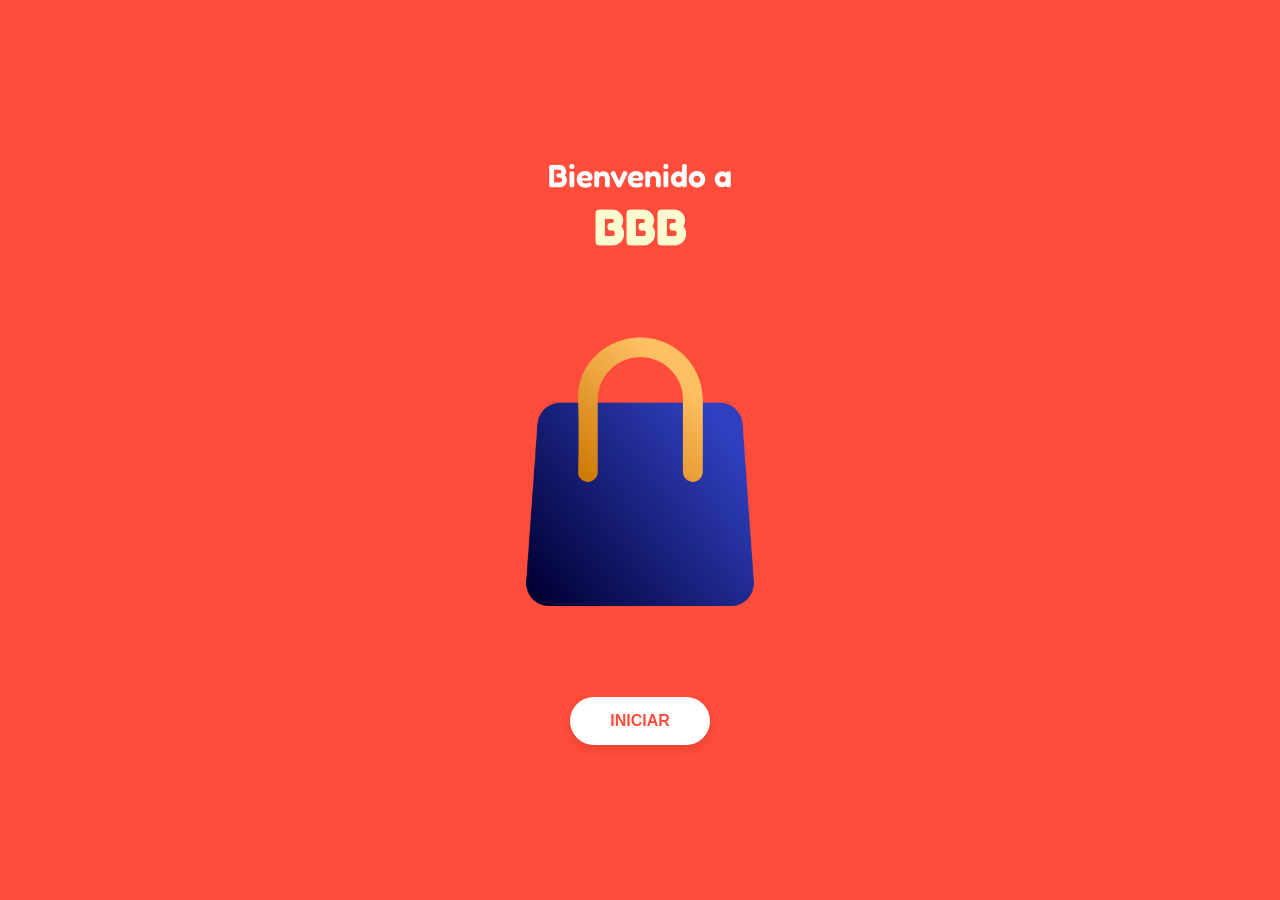
<file: index.html>
<!DOCTYPE html>
<html lang="es">
<head>
  <meta charset="UTF-8" />
  <meta name="viewport" content="width=device-width, initial-scale=1.0" />
  <title>E-Commerce</title>
  <link href="https://fonts.googleapis.com/css2?family=Fredoka:wght@500;700&display=swap" rel="stylesheet">
  <link rel="stylesheet" href="css/intro.css">
  <link rel="manifest" href="manifest.json" />
  <meta name="theme-color" content="#ff4d30">

</head>
<body>
  <main class="main-content">
    <h1>Bienvenido a<br><span>BBB</span></h1>

    <div class="container">
      <div class="logo-wrapper">
        <img src="img/logo.png" alt="Logo BBB" class="logo-img" />
      </div>
    </div>

    <button class="btn-start" onclick="start()">INICIAR</button>
  </main>

  <script>
    function start() {
      window.location.href = "index2.html";
    }
  </script>

  <script>
    if ('serviceWorker' in navigator) {
      window.addEventListener('load', () => {
        navigator.serviceWorker.register('sw.js')
          .then(reg => console.log('SW registrado', reg))
          .catch(err => console.error('Error al registrar SW', err));
      });
    }
  </script>

</body>
</html>
</file>
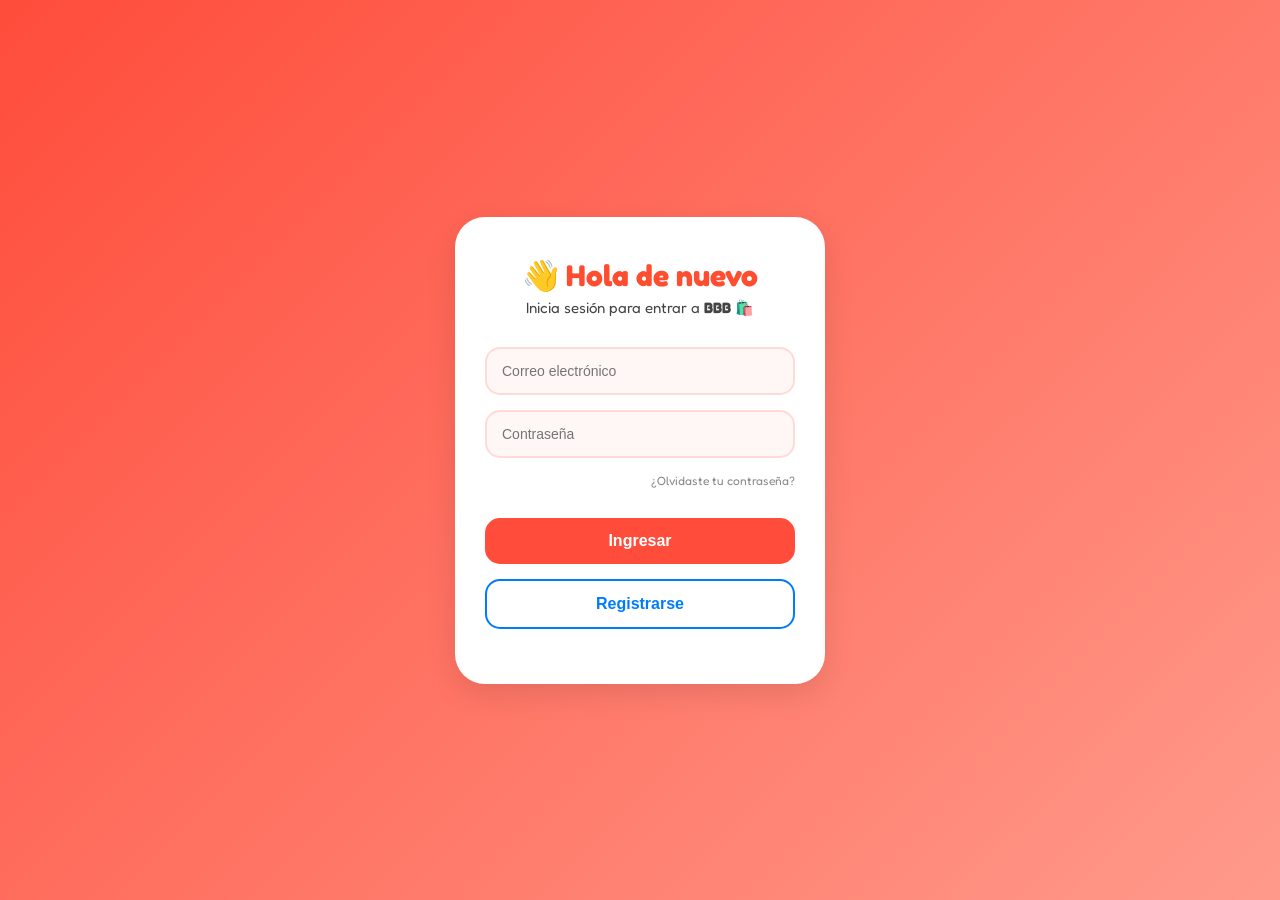
<file: index2.html>
<!DOCTYPE html>
<html lang="es">
<head>
  <meta charset="UTF-8" />
  <meta name="viewport" content="width=device-width, initial-scale=1.0"/>
  <title>Login | E-Commerce</title>
  <link href="https://fonts.googleapis.com/css2?family=Fredoka:wght@500;700&display=swap" rel="stylesheet">
  <link rel="stylesheet" href="css/login.css">
</head>
<body>
  <div class="container">
    <h1>Hola de nuevo</h1>
    <p>Inicia sesión para entrar a <strong>BBB</strong> 🛍️</p>
    
    <input type="email" placeholder="Correo electrónico" id="email" />
    <input type="password" placeholder="Contraseña" id="password" />
    
    <div class="forgot-password">¿Olvidaste tu contraseña?</div>
    
    <button class="btn btn-signin" onclick="signIn()">Ingresar</button>
    <button class="btn btn-signup" onclick="signUp()">Registrarse</button>
  </div>

  <script>
    function signIn() {
      const email = document.getElementById('email').value.trim();
      const password = document.getElementById('password').value.trim();

      if (!email || !password) {
        alert("Por favor ingresa tu correo y contraseña.");
        return;
      }

      if (email === "admin@gmail.com" && password === "admin") {
        window.location.href = "index3.html";
      } else {
        alert("Credenciales incorrectas. Intenta de nuevo.");
      }
    }

    function signUp() {
      alert("Redirigiendo a pantalla de registro...");
    }
  </script>
</body>
</html>
</file>
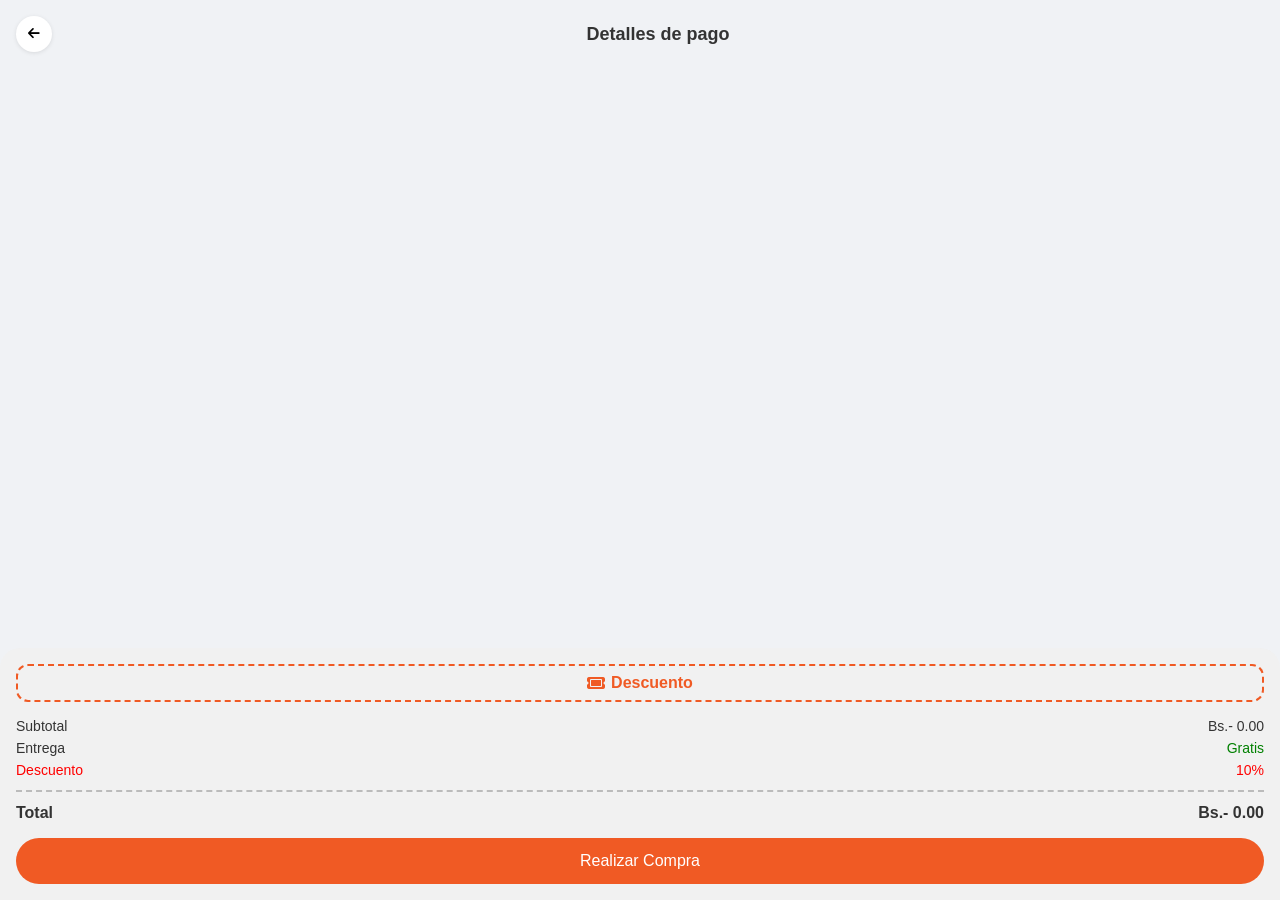
<file: index5.html>
<!DOCTYPE html>
<html lang="en">
<head>
  <meta charset="UTF-8" />
  <meta name="viewport" content="width=device-width, initial-scale=1.0"/>
  <title>Pay | E-Commerce</title>
  <link href="https://cdnjs.cloudflare.com/ajax/libs/font-awesome/6.5.0/css/all.min.css" rel="stylesheet"/>
  <link rel="stylesheet" href="css/pay.css" />
</head>
<body>

  <header>
    <button onclick="history.back()"><i class="fas fa-arrow-left"></i></button>
    <h2>Detalles de pago</h2>
    <div style="position: relative;">
    </div>
  </header>

  <div class="product-list"></div>

  <div class="summary">
    <div class="promo-code">
      <i class="fas fa-ticket"></i> Descuento
    </div>
    <div class="summary-row">
      <span>Subtotal</span><span>Bs.- 0.00</span>
    </div>
    <div class="summary-row">
      <span>Entrega</span><span style="color: green;">Gratis</span>
    </div>
    <div class="summary-row discount">
      <span>Descuento</span><span>10%</span>
    </div>
    <div class="total-line"></div>
    <div class="summary-total">
      <span>Total</span><span>Bs.- 0.00</span>
    </div>
    <button class="checkout-btn">Realizar Compra</button>
  </div>

  <script src="js/pay.js"></script>
</body>
</html>
</file>
<file: css/intro.css>
* {
  margin: 0;
  padding: 0;
  box-sizing: border-box;
}

body, html {
  height: 100%;
  font-family: 'Arial', sans-serif;
  background-color: #ff4c3b;
}

.main-content {
  display: flex;
  flex-direction: column;
  justify-content: center;
  align-items: center;
  text-align: center;
  height: 100vh;
  padding: 20px;
}

h1 {
  color: white;
  font-size: 2rem;
  margin-bottom: 40px;
  font-family: 'Fredoka', sans-serif;
  font-weight: 600;
}

h1 span {
  font-weight: 900;
  font-size: 3.2rem;
  color: #fffdd0;
}

.container {
  position: relative;
  width: 100%;
  max-width: 350px;
  margin-bottom: 50px;
}

.logo-wrapper {
  position: relative;
  animation: enterRight 1s ease forwards;
}

.logo-img {
  width: 100%;
  max-width: 350px;
  height: auto;
  display: block;
  margin: 0 auto;
}

.btn-start {
  background-color: white;
  color: #ff4c3b;
  padding: 15px 40px;
  font-size: 1rem;
  border: none;
  border-radius: 30px;
  cursor: pointer;
  font-weight: bold;
  box-shadow: 0 4px 8px rgba(0,0,0,0.1);
  transition: background-color 0.2s ease;
}

.btn-start:hover {
  background-color: #ffe4de;
}

@keyframes enterRight {
  0% {
    left: 100%;
    opacity: 0;
  }
  100% {
    left: 0;
    opacity: 1;
    transform: scale(0.9);
  }
}

@media (max-width: 400px) {
  h1 {
    font-size: 1.5rem;
  }

  h1 span {
    font-size: 2.2rem;
  }

  .btn-start {
    padding: 12px 30px;
    font-size: 0.9rem;
  }
}
</file>
<file: css/login.css>
* {
  box-sizing: border-box;
  margin: 0;
  padding: 0;
}

body {
  font-family: 'Fredoka', sans-serif;
  background: linear-gradient(135deg, #ff4c3b, #ff9a8b);
  display: flex;
  align-items: center;
  justify-content: center;
  height: 100vh;
}

.container {
  width: 100%;
  max-width: 370px;
  padding: 40px 30px;
  background-color: #fff;
  border-radius: 30px;
  box-shadow: 0 10px 30px rgba(0, 0, 0, 0.1);
  text-align: center;
  animation: fadeInUp 0.6s ease-out;
}

@keyframes fadeInUp {
  from {
    opacity: 0;
    transform: translateY(40px);
  }
  to {
    opacity: 1;
    transform: translateY(0);
  }
}

h1 {
  color: #ff4d30;
  font-size: 30px;
  font-weight: 700;
  margin-bottom: 5px;
}

h1::before {
  content: "👋 ";
}

p {
  color: #444;
  font-size: 15px;
  margin-bottom: 30px;
}

input[type="email"],
input[type="password"] {
  width: 100%;
  padding: 14px 15px;
  margin-bottom: 15px;
  border: 2px solid #ffdad6;
  border-radius: 15px;
  background-color: #fff7f6;
  font-size: 14px;
  transition: 0.3s ease;
}

input:focus {
  outline: none;
  border-color: #ff4c3b;
  background-color: #fff0ed;
}

.forgot-password {
  font-size: 12px;
  text-align: right;
  margin-bottom: 30px;
  color: #888;
  cursor: pointer;
}

.btn {
  width: 100%;
  padding: 14px;
  border-radius: 15px;
  font-size: 16px;
  font-weight: bold;
  border: none;
  cursor: pointer;
  margin-bottom: 15px;
  transition: 0.3s ease;
}

.btn-signin {
  background-color: #ff4c3b;
  color: white;
}

.btn-signin:hover {
  background-color: #e23b26;
  transform: scale(1.02);
}

.btn-signup {
  background-color: #ffffff;
  border: 2px solid #007BFF;
  color: #007BFF;
}

.btn-signup:hover {
  background-color: #007BFF;
  color: white;
  transform: scale(1.02);
}

@media screen and (max-width: 420px) {
  .container {
    border-radius: 0;
    height: 100vh;
    justify-content: center;
  }
}
</file>
<file: css/pay.css>
* {
      margin: 0;
      padding: 0;
      box-sizing: border-box;
    }

    body {
      font-family: 'Segoe UI', sans-serif;
      height: 100vh;
      display: flex;
      flex-direction: column;
      background: #f0f2f5;
      color: #333;
    }

    header {
      display: flex;
      align-items: center;
      justify-content: space-between;
      padding: 16px;
      background: #f0f2f5;
      position: relative;
      z-index: 10;
    }

    header button {
      background: white;
      border: none;
      border-radius: 50%;
      width: 36px;
      height: 36px;
      display: flex;
      justify-content: center;
      align-items: center;
      box-shadow: 0 1px 4px rgba(0,0,0,0.1);
      cursor: pointer;
    }

    header h2 {
      font-size: 18px;
      font-weight: bold;
    }

    .product-list {
      flex: 1;
      overflow-y: auto;
      padding: 0 16px;
      scrollbar-width: thin;
    }

    .product-list::-webkit-scrollbar {
      width: 4px;
    }

    .product-list::-webkit-scrollbar-thumb {
      background: #aaa;
      border-radius: 6px;
    }

    .cart-item {
      background: #fff;
      border-radius: 12px;
      display: flex;
      gap: 12px;
      align-items: center;
      padding: 10px;
      margin: 10px 0;
    }

    .cart-item img {
      width: 60px;
      height: 60px;
      object-fit: contain;
      border-radius: 8px;
      background-color: #f5f5f5;
    }

    .cart-details {
      flex: 1;
    }

    .cart-details h4 {
      font-size: 16px;
      margin-bottom: 4px;
    }

    .cart-details p {
      font-size: 12px;
      color: #888;
      margin-bottom: 6px;
    }

    .price-qty {
      display: flex;
      justify-content: space-between;
      align-items: center;
    }

    .price-qty span {
      font-weight: bold;
    }

    .qty-control {
      display: flex;
      align-items: center;
      gap: 6px;
    }

    .qty-control button {
      width: 24px;
      height: 24px;
      border: none;
      background-color: #eee;
      border-radius: 50%;
      cursor: pointer;
    }

    hr {
      border: none;
      border-top: 1px solid #ddd;
      margin: 6px 0;
    }

    .summary {
      background: #f1f1f1;
      border-top-left-radius: 20px;
      border-top-right-radius: 20px;
      padding: 16px;
    }

    .promo-code {
      display: flex;
      align-items: center;
      justify-content: center;
      border: 2px dashed #f05a24;
      border-radius: 12px;
      padding: 8px;
      color: #f05a24;
      font-weight: bold;
      margin-bottom: 16px;
    }

    .promo-code i {
      margin-right: 6px;
    }

    .summary-row {
      display: flex;
      justify-content: space-between;
      margin: 6px 0;
      font-size: 14px;
    }

    .summary-row.discount {
      color: red;
    }

    .total-line {
      border-top: 2px dashed #bbb;
      margin: 12px 0;
    }

    .summary-total {
      display: flex;
      justify-content: space-between;
      font-size: 16px;
      font-weight: bold;
    }

    .checkout-btn {
      width: 100%;
      background-color: #f05a24;
      color: white;
      padding: 14px;
      font-size: 16px;
      border: none;
      border-radius: 30px;
      margin-top: 16px;
      cursor: pointer;
    }
</file>
